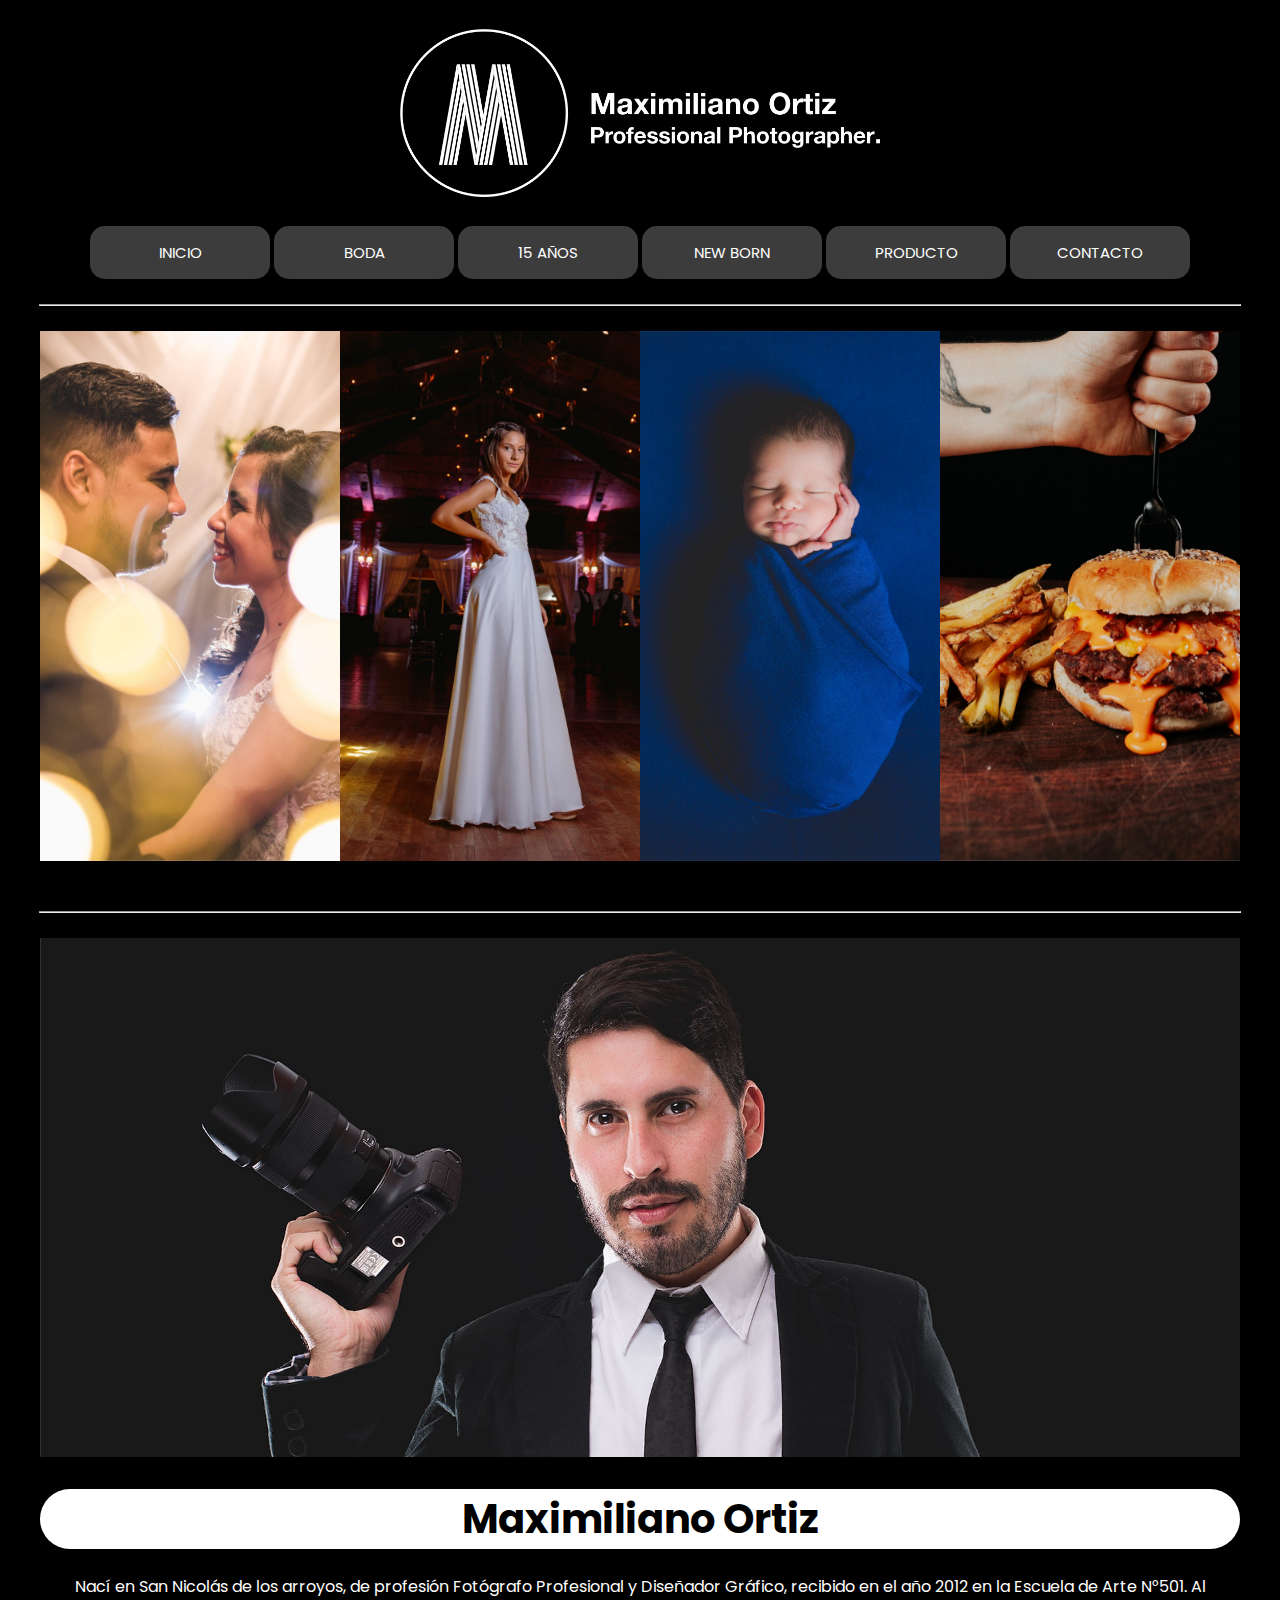
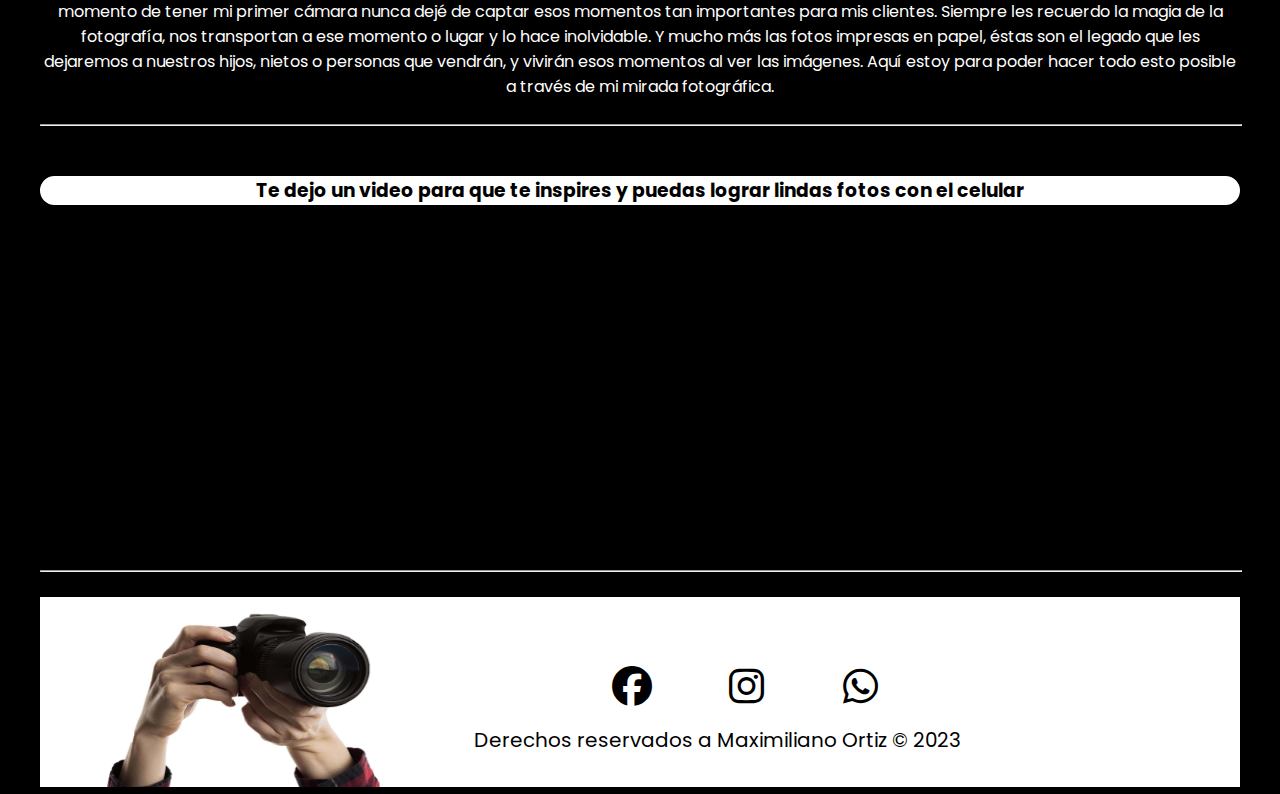
<file: index.html>
<!DOCTYPE html>
<html lang="en">
<head>
    <meta charset="UTF-8">
    <meta http-equiv="X-UA-Compatible" content="IE=edge">
    <meta name="viewport" content="width=device-width, initial-scale=1.0">
    <title>Maximiliano Ortiz Fotografía</title>
    <!-- link a CSS -->
    <link rel="stylesheet" href="./CSS/style.css">
    <!-- link a iconos -->
    <link href="https://cdnjs.cloudflare.com/ajax/libs/font-awesome/6.2.1/css/all.min.css" rel="stylesheet" />
    <!-- link a google fonts -->
    <link
      href="https://fonts.googleapis.com/css2?family=Poppins:wght@100;300;400;600;900&display=swap"
      rel="stylesheet"/>
    
</head>
<body>
    <div>
        <header class="center">
            <a href="../index.html"><img class="logo shadow" src="./img/logo.png" alt="Logo"></a>
        </header>
        <div class="navbar_">
            <ul class="shadow">
                <li><a href="./index.html">INICIO</a></li>
                <li><a href="./pages/Boda.html">BODA</a></li>
                <li><a href="./pages/15 Años.html">15 AÑOS</a></li>
                <li><a href="./pages/New Born.html">NEW BORN</a></li>
                <li><a href="./pages/Foto Producto.html">PRODUCTO</a></li>
                <li><a href="./pages/Contacto.html">CONTACTO</a></li>
            </ul>
            <br>
        </div>
    <hr class="center">
    <br>
    <div class="galeria_inicio center">
      <section class="inicio conteiner1 center">
        <a href="./pages/Boda.html"><img src="./img/1 Boda.jpg" alt="Boda"></a>
        <a href="./pages/15 Años.html"><img src="./img/2 15 Años.jpg" alt="15 años"></a>
        <a href="./pages/New Born.html"><img src="./img/3 Newborn.jpg" alt="New Born"></a>
        <a href="./pages/Foto Producto.html"><img src="./img/4 Fotoproducto (1).jpg" alt="Foto Producto"></a>
      </section>
    </div>
    <br>
    <br>
    <hr class="center">
<br>
    <div class="retraro center">      
        <img src="./img/5 Fotógrafo.jpg" alt="imagen del fotógrafo" class="center retrato">
        <br>
        <br>
        <h2>Maximiliano Ortiz</h2>
        <br>
       <p class="center">Nací en San Nicolás de los arroyos, de profesión Fotógrafo Profesional y Diseñador Gráfico, recibido en el año 2012 en la Escuela de Arte N°501. Al momento de tener mi primer cámara nunca dejé de captar esos momentos tan importantes para mis clientes. Siempre les recuerdo la magia de la fotografía, nos transportan a ese momento o lugar y lo hace inolvidable. Y mucho más las fotos impresas en papel, éstas son el legado que les dejaremos a nuestros hijos, nietos o personas que vendrán, y vivirán esos momentos al ver las imágenes.
        Aquí estoy para poder hacer todo esto posible a través de mi mirada fotográfica.
        </p>
    <br>
    <hr class="center">
    <br>
    <br>
    <h3 class="center">Te dejo un video para que te inspires y puedas lograr lindas fotos con el celular</h3>
    <br>
    <iframe width="560" height="315" src="https://www.youtube.com/embed/gHG-YSKYx3I" title="YouTube video player" frameborder="0" allow="accelerometer; autoplay; clipboard-write; encrypted-media; gyroscope; picture-in-picture; web-share" allowfullscreen></iframe>
    <br> 
    <hr class="center">
    <br>
    <footer class="center">
        <div class="footer-container">
          <div class="footer-content">
             <div class="social-media">
              <a href="https://www.facebook.com/maximilianoortizfotografia" target="_blank" class="fa-brands fa-facebook img"></a>
              <a href="https://www.instagram.com/maxiortizfotografia/" target="_blank" class= "fa-brands fa-instagram img"></a>
              <a href="https://wa.link/fpqxkb" target="_blank" class="fa-brands fa-whatsapp img"></a>
            </div>
            <div class="derechos">
             <p>Derechos reservados a Maximiliano Ortiz &copy; 2023</p>
            </div>
          </div>
        <img src="./img/footer.jpg" alt="Logo" class="logof">
        </div>
      </footer>
   <script src="./JSS/js.js"></script>
</body>
</html>
</file>
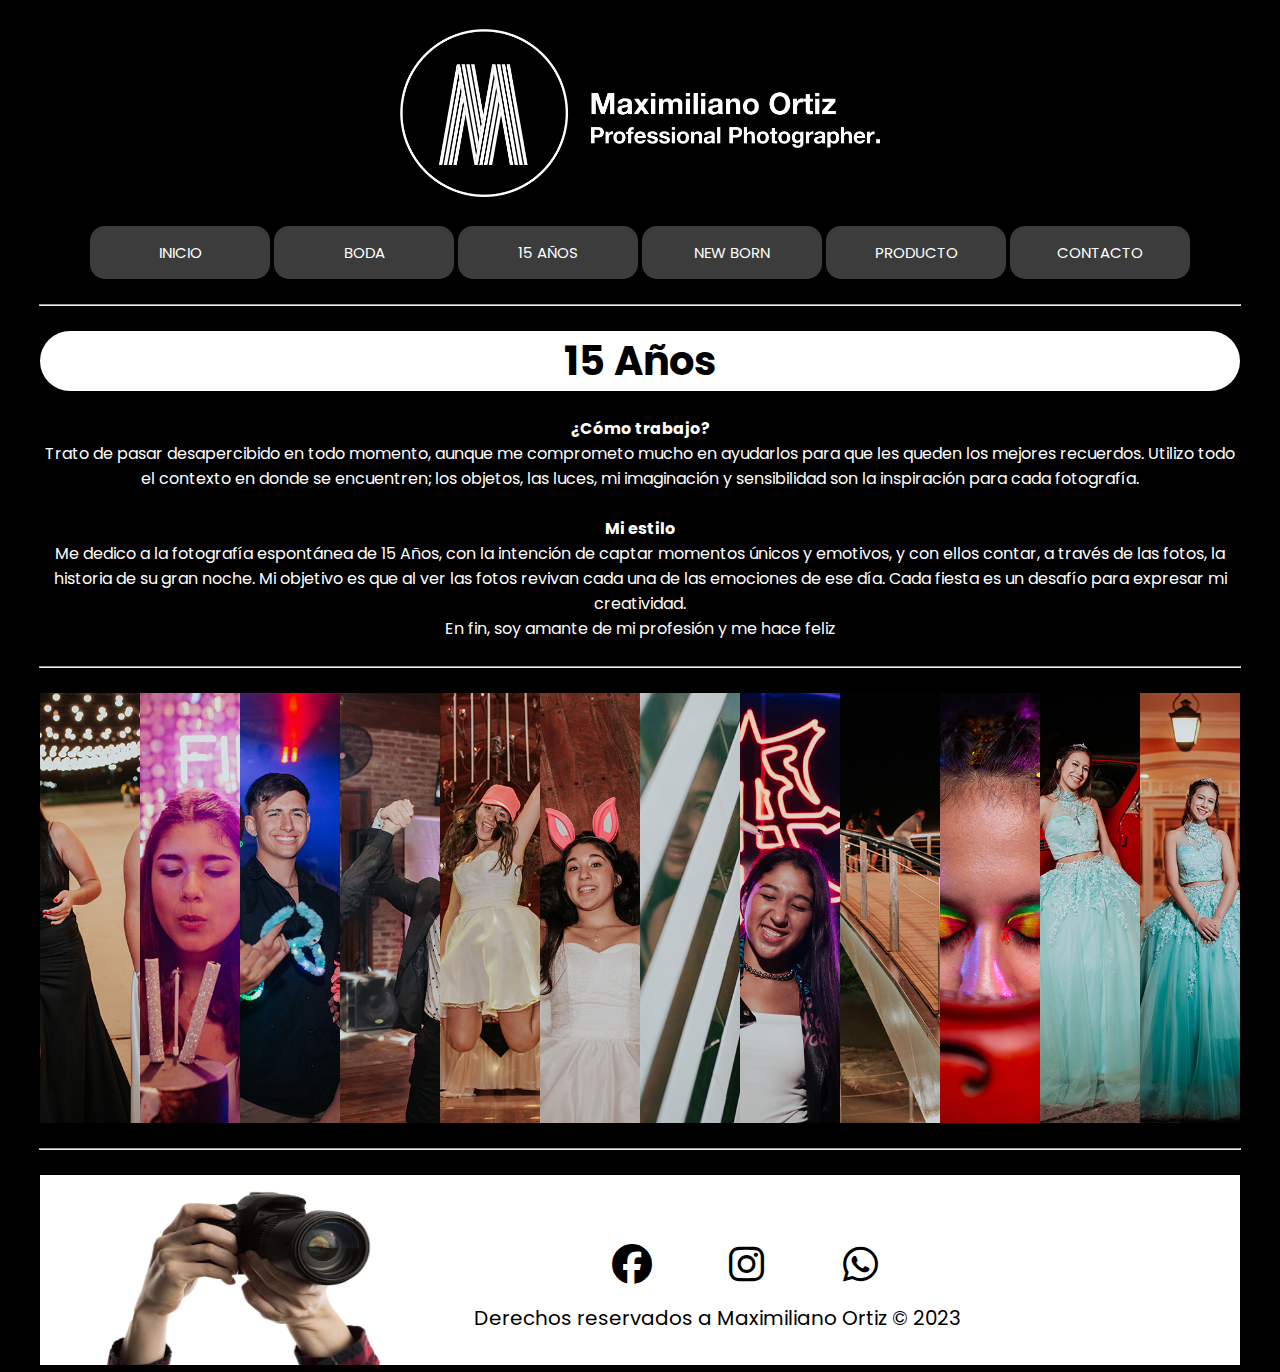
<file: pages/15 Años.html>
<!DOCTYPE html>
<html lang="en">
<head>
    <meta charset="UTF-8">
    <meta http-equiv="X-UA-Compatible" content="IE=edge">
    <meta name="viewport" content="width=device-width, initial-scale=1.0">
    <title>Maximiliano Ortiz Fotografía</title>
    <!-- link a CSS -->
    <link rel="stylesheet" href="../CSS/style.css">
    <!-- link a iconos -->
    <link href="https://cdnjs.cloudflare.com/ajax/libs/font-awesome/6.2.1/css/all.min.css" rel="stylesheet" />
    <!-- link a google fonts -->
    <link
      href="https://fonts.googleapis.com/css2?family=Poppins:wght@100;300;400;600;900&display=swap"
      rel="stylesheet"/>
  
</head>
<body>
    <div>
        <header class="center">
            <a href="../index.html"><img class="logo shadow" src="../img/logo.png" alt="Logo"></a>
        </header>
        <div class="navbar_">
            <ul class="shadow">
                <li><a href="../index.html">INICIO</a></li>
                <li><a href="../pages/Boda.html">BODA</a></li>
                <li><a href="../pages/15 Años.html">15 AÑOS</a></li>
                <li><a href="../pages/New Born.html">NEW BORN</a></li>
                <li><a href="../pages/Foto Producto.html">PRODUCTO</a></li>
                <li><a href="../pages/Contacto.html">CONTACTO</a></li>
            </ul>
            <br>
        </div>
    <hr class="center">
    <br>
    <h2 class="center">15 Años</h2>
    <br>
    <p class="center">
    <h4 class="center">¿Cómo trabajo?</h4>
    <p class="center">Trato de pasar desapercibido en todo momento, aunque me comprometo mucho en ayudarlos para que les queden los mejores recuerdos. Utilizo todo el contexto en donde se encuentren; los objetos, las luces, mi imaginación y sensibilidad son la inspiración para cada fotografía. </p>
    <br>    
    <h4 class="center">Mi estilo</h4>
    <p class="center">Me dedico a la fotografía espontánea de 15 Años, con la intención de captar momentos únicos y emotivos, y con ellos contar, a través de las fotos, la historia de su gran noche. Mi objetivo es que al ver las fotos revivan cada una de las emociones de ese día. Cada fiesta es un desafío para expresar mi creatividad.
    <br>
    En fin, soy amante de mi profesión y me hace feliz</p>   
    </p>
    <br>
    <hr class="center">
    <br>
    <div class="galeria_15">
        <section class="conteiner center">
          <img src="../img/2 15 Años/2 15 años (1).jpg" alt="15 Años">
          <img src="../img/2 15 Años/2 15 años (2).jpg" alt="15 Años">
          <img src="../img/2 15 Años/2 15 años (3).jpg" alt="15 Años">
          <img src="../img/2 15 Años/2 15 años (4).jpg" alt="15 Años">
          <img src="../img/2 15 Años/2 15 años (5).jpg" alt="15 Años">
          <img src="../img/2 15 Años/2 15 años (6).jpg" alt="15 Años">
          <img src="../img/2 15 Años/2 15 años (7).jpg" alt="15 Años">
          <img src="../img/2 15 Años/2 15 años (8).jpg" alt="15 Años">
          <img src="../img/2 15 Años/2 15 años (9).jpg" alt="15 Años">
          <img src="../img/2 15 Años/2 15 años (10).jpg" alt="15 Años">
          <img src="../img/2 15 Años/2 15 años (11).jpg" alt="15 Años">
          <img src="../img/2 15 Años/2 15 años (12).jpg" alt="15 Años">
        </section>
      </div>
      <br>
      <hr class="center">
      <br>
        <footer class="center">
            <div class="footer-container">
              <div class="footer-content">
                 <div class="social-media">
                  <a href="https://www.facebook.com/maximilianoortizfotografia" target="_blank" class="fa-brands fa-facebook img"></a>
                  <a href="https://www.instagram.com/maxiortizfotografia/" target="_blank" class= "fa-brands fa-instagram img"></a>
                  <a href="https://wa.link/fpqxkb" target="_blank" class="fa-brands fa-whatsapp img"></a>
                </div>
                <div class="derechos">
                 <p>Derechos reservados a Maximiliano Ortiz &copy; 2023</p>
                </div>
              </div>
            <img src="../img/footer.jpg" alt="Logo" class="logof">
            </div>
          </footer>
</body>
</html>
</file>
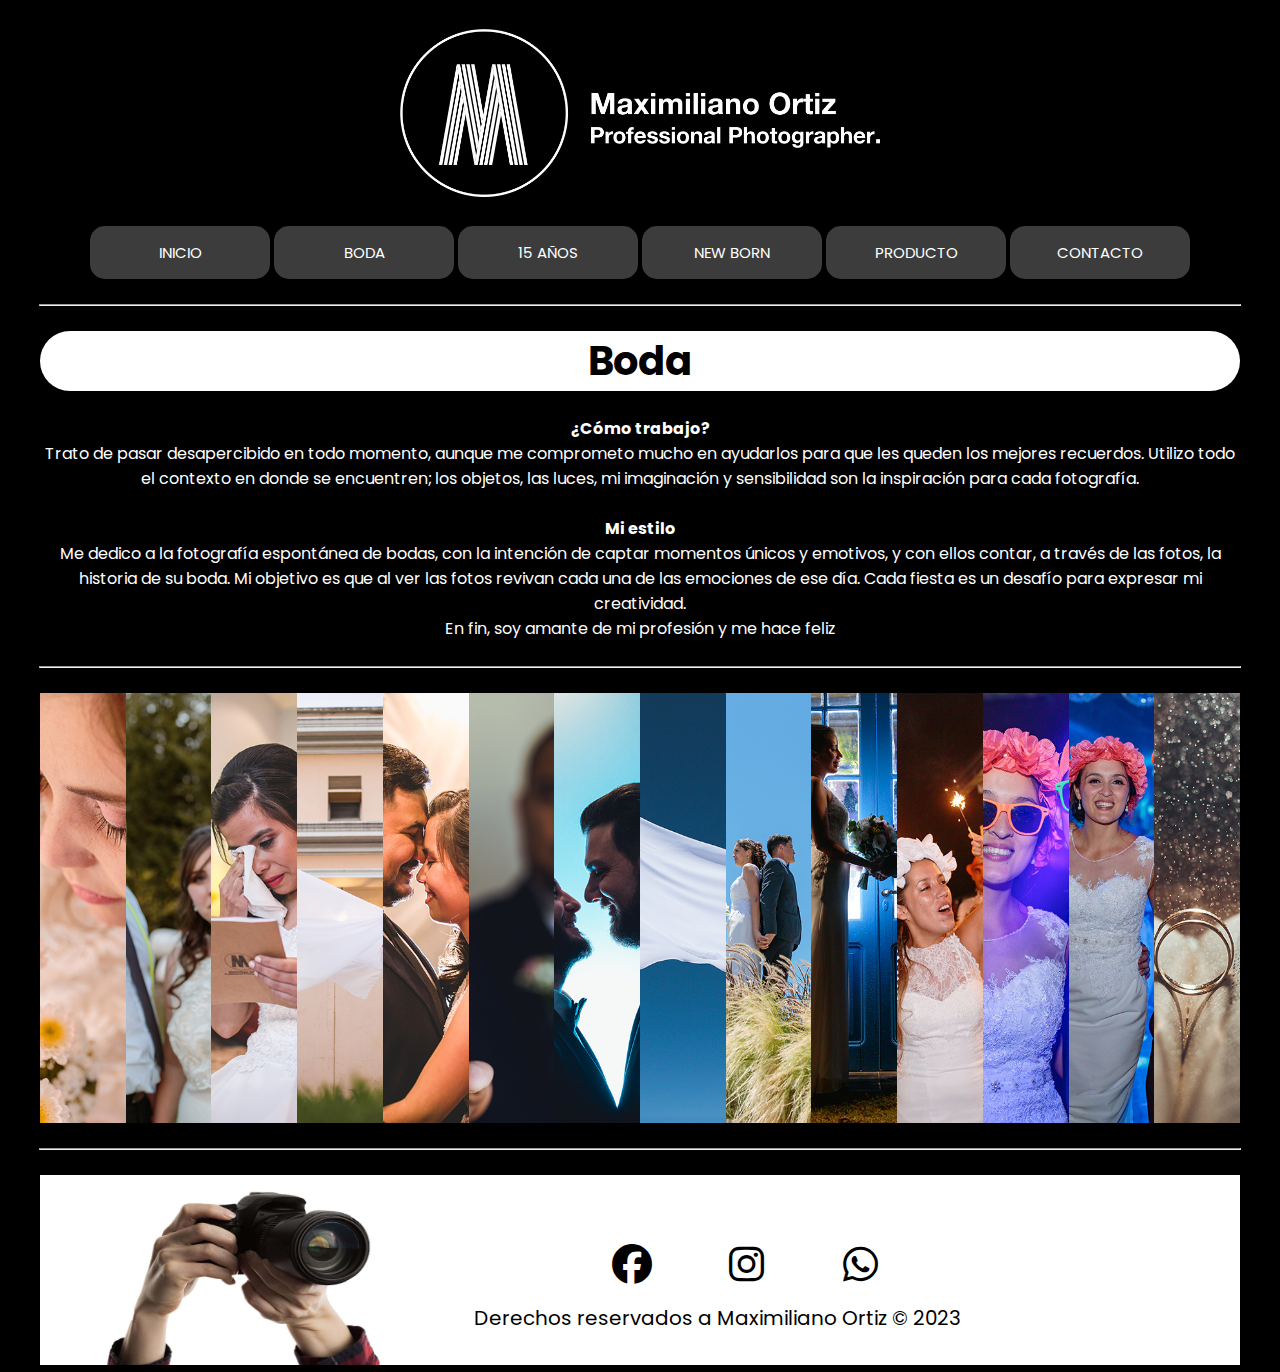
<file: pages/Boda.html>
<!DOCTYPE html>
<html lang="en">
<head>
    <meta charset="UTF-8">
    <meta http-equiv="X-UA-Compatible" content="IE=edge">
    <meta name="viewport" content="width=device-width, initial-scale=1.0">
    <title>Maximiliano Ortiz Fotografía</title>
    <!-- link a CSS -->
    <link rel="stylesheet" href="../CSS/style.css">
    <!-- link a iconos -->
    <link href="https://cdnjs.cloudflare.com/ajax/libs/font-awesome/6.2.1/css/all.min.css" rel="stylesheet" />
    <!-- link a google fonts -->
    <link
      href="https://fonts.googleapis.com/css2?family=Poppins:wght@100;300;400;600;900&display=swap"
      rel="stylesheet"/>
  
</head>
<body>
    <div>
        <header class="center">
            <a href="../index.html"><img class="logo shadow" src="../img/logo.png" alt="Logo"></a>
        </header>
        <div class="navbar_">
            <ul class="shadow">
                <li><a href="../index.html">INICIO</a></li>
                <li><a href="../pages/Boda.html">BODA</a></li>
                <li><a href="../pages/15 Años.html">15 AÑOS</a></li>
                <li><a href="../pages/New Born.html">NEW BORN</a></li>
                <li><a href="../pages/Foto Producto.html">PRODUCTO</a></li>
                <li><a href="../pages/Contacto.html">CONTACTO</a></li>
            </ul>
            <br>
        </div>
    <hr class="center">
    <br>
    <h2 class="center">Boda</h2>
    <br>
    <p class="center">
    <h4 class="center">¿Cómo trabajo?</h4>
    <p class="center">Trato de pasar desapercibido en todo momento, aunque me comprometo mucho en ayudarlos para que les queden los mejores recuerdos. Utilizo todo el contexto en donde se encuentren; los objetos, las luces, mi imaginación y sensibilidad son la inspiración para cada fotografía. </p>
    <br>    
    <h4 class="center">Mi estilo</h4>
    <p class="center">Me dedico a la fotografía espontánea de bodas, con la intención de captar momentos únicos y emotivos, y con ellos contar, a través de las fotos, la historia de su boda. Mi objetivo es que al ver las fotos revivan cada una de las emociones de ese día. Cada fiesta es un desafío para expresar mi creatividad.
    <br>
    En fin, soy amante de mi profesión y me hace feliz</p>   
    </p>
    <br>
    <hr class="center">
    <br>
    <div class="galeria_15">
        <section class="conteiner center">
          <img src="../img/1 Boda/1 bodas (1).jpg" alt="Boda">
          <img src="../img/1 Boda/1 bodas (2).jpg" alt="Boda">
          <img src="../img/1 Boda/1 bodas (3).jpg" alt="Boda">
          <img src="../img/1 Boda/1 bodas (4).jpg" alt="Boda">
          <img src="../img/1 Boda/1 bodas (5).jpg" alt="Boda">
          <img src="../img/1 Boda/1 bodas (6).jpg" alt="Boda">
          <img src="../img/1 Boda/1 bodas (7).jpg" alt="Boda">
          <img src="../img/1 Boda/1 bodas (8).jpg" alt="Boda">
          <img src="../img/1 Boda/1 bodas (9).jpg" alt="Boda">
          <img src="../img/1 Boda/1 bodas (10).jpg" alt="Boda">
          <img src="../img/1 Boda/1 bodas (11).jpg" alt="Boda">
          <img src="../img/1 Boda/1 bodas (12).jpg" alt="Boda">
          <img src="../img/1 Boda/1 bodas (13).jpg" alt="Boda">
          <img src="../img/1 Boda/1 bodas (14).jpg" alt="Boda">

        </section>
      </div>
      <br>
      <hr class="center">
      <br>
        <footer class="center">
            <div class="footer-container">
              <div class="footer-content">
                 <div class="social-media">
                  <a href="https://www.facebook.com/maximilianoortizfotografia" target="_blank" class="fa-brands fa-facebook img"></a>
                  <a href="https://www.instagram.com/maxiortizfotografia/" target="_blank" class= "fa-brands fa-instagram img"></a>
                  <a href="https://wa.link/fpqxkb" target="_blank" class="fa-brands fa-whatsapp img"></a>
                </div>
                <div class="derechos">
                 <p>Derechos reservados a Maximiliano Ortiz &copy; 2023</p>
                </div>
              </div>
            <img src="../img/footer.jpg" alt="Logo" class="logof">
            </div>
          </footer>
</body>
</html>
</file>
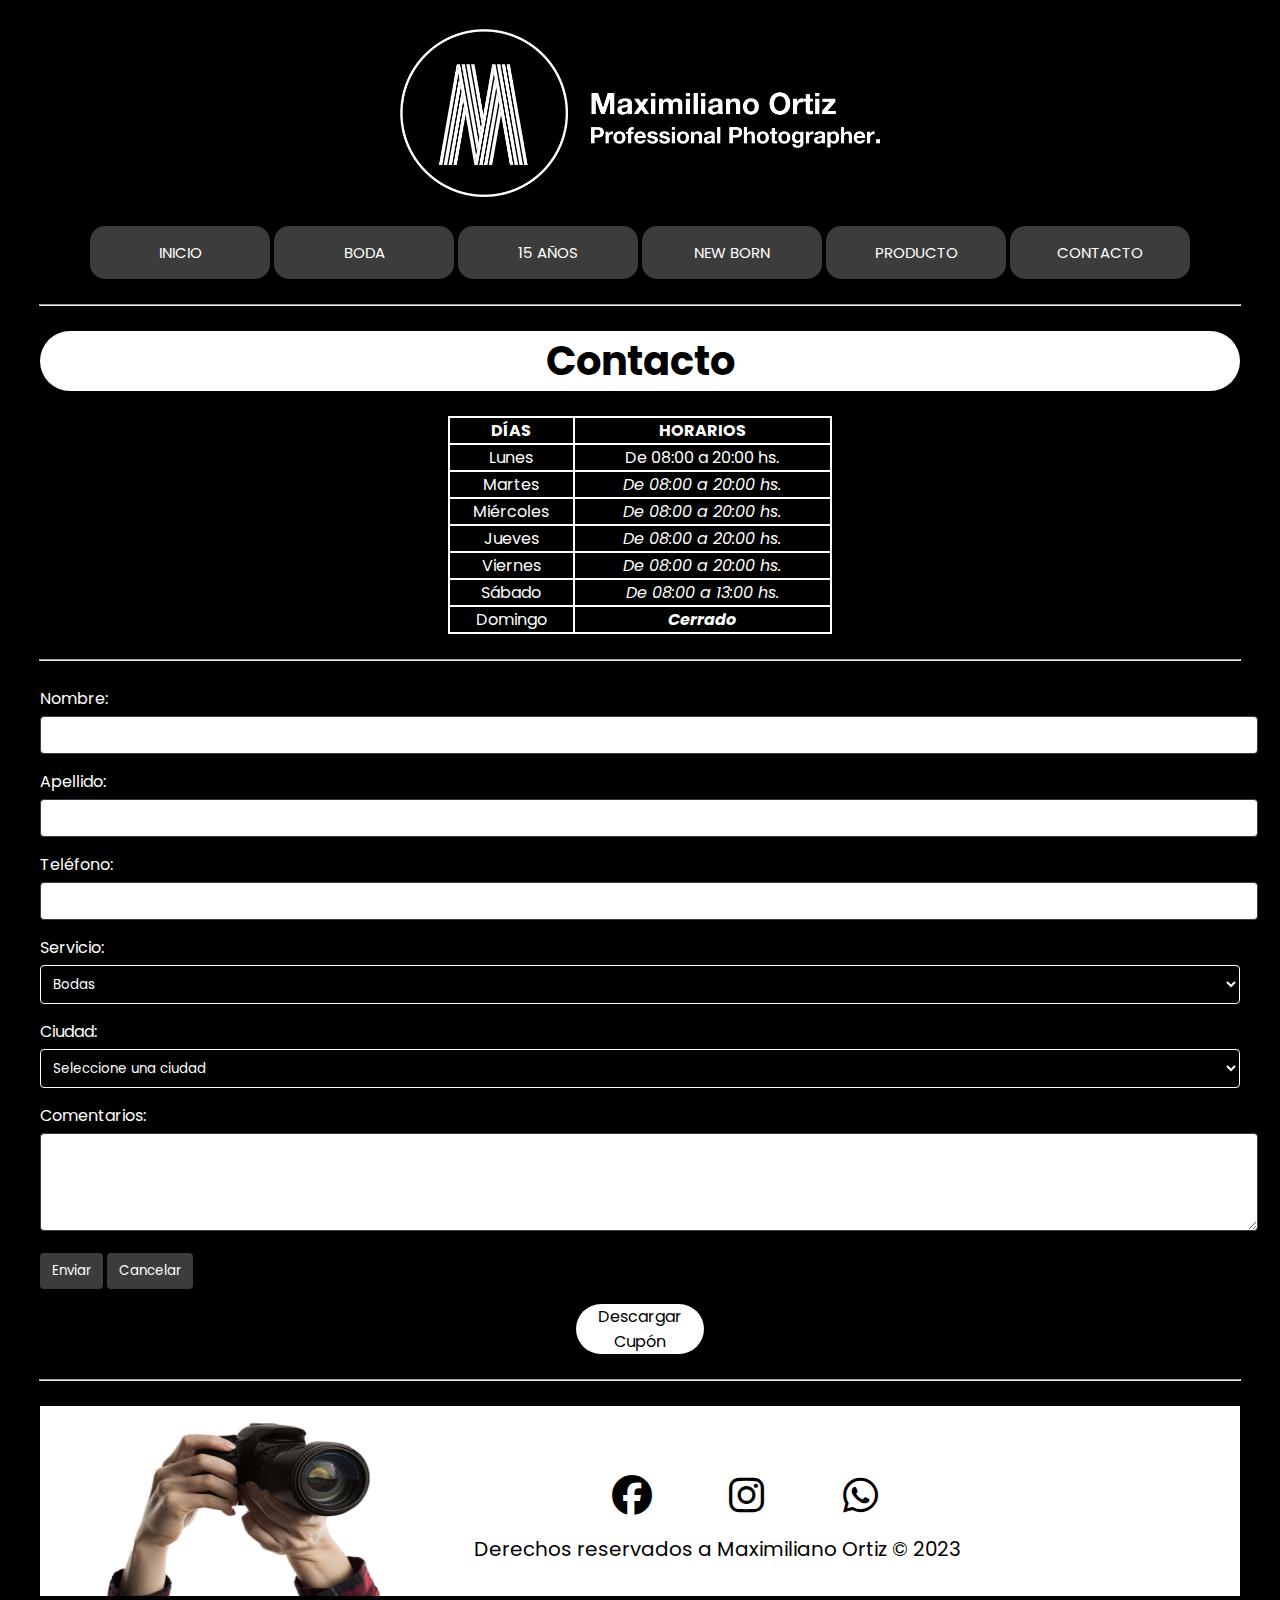
<file: pages/Contacto.html>
<!DOCTYPE html>
<html lang="en">
<head>
    <meta charset="UTF-8">
    <meta http-equiv="X-UA-Compatible" content="IE=edge">
    <meta name="viewport" content="width=device-width, initial-scale=1.0">
    <title>Maximiliano Ortiz Fotografía</title>
    <!-- link a CSS -->
    <link rel="stylesheet" href="../CSS/style.css">
    <!-- link a iconos -->
    <link href="https://cdnjs.cloudflare.com/ajax/libs/font-awesome/6.2.1/css/all.min.css" rel="stylesheet" />
    <!-- link a google fonts -->
    <link
      href="https://fonts.googleapis.com/css2?family=Poppins:wght@100;300;400;600;900&display=swap"
      rel="stylesheet"/>
</head>
<body>
    <div>
        <header class="center">
            <a href="../index.html"><img class="logo" src="../img/logo.png" alt="Logo"></a>
        </header>
        <div class="navbar_ center">
            <ul class="center">
                <li><a href="../index.html">INICIO</a></li>
                <li><a href="../pages/Boda.html">BODA</a></li>
                <li><a href="../pages/15 Años.html">15 AÑOS</a></li>
                <li><a href="..pages/New Born.html">NEW BORN</a></li>
                <li><a href="../pages/Foto Producto.html">PRODUCTO</a></li>
                <li><a href="../pages/Contacto.html">CONTACTO</a></li>
            </ul>
            <br>
        </div>
    <hr class="center">
    <br>
    <h2 class="center">Contacto</h2>
    <br>
    <table>
      <tr>
          <td class="Dias"><b> DÍAS</b></td>
          <td class="horarios"><b> HORARIOS</b></td>
      </tr>
      <tr>
          <td class="color">Lunes</td>
          <td class="color"><i></i>De 08:00 a 20:00 hs.</td>
      </tr>
      <tr>
          <td class="color">Martes</td>
          <td class="color"><i>De 08:00 a 20:00 hs.</i></td>
      </tr>    
          <tr>
            <td class="color">Miércoles</td>
            <td class="color"><i>De 08:00 a 20:00 hs.</i></td> 
          </tr>
          <tr>
              <td class="color">Jueves</td>
              <td class="color"><i>De 08:00 a 20:00 hs.</i></td>
          </tr>
          <tr>
              <td class="color">Viernes</td>
              <td class="color"><i>De 08:00 a 20:00 hs.</i></td>
          </tr>
          <tr>
              <td class="color">Sábado</td>
              <td class="color"><i>De 08:00 a 13:00 hs.</i></td>
          </tr>
          <tr>
              <td class="color">Domingo</td>
              <td><i><b> Cerrado</b></i></td>
          </tr>   
  </table>
  <br>
  <hr class="center">
  <br>
    <div class="cont center"></div>
    <form class="center">
      <div class="form-group">
        <label for="nombre">Nombre:</label>
        <input type="text" id="nombre" name="nombre" required>
      </div>
      <div class="form-group">
        <label for="apellido">Apellido:</label>
        <input type="text" id="apellido" name="apellido" required>
      </div>
      <div class="form-group">
        <label for="telefono">Teléfono:</label>
        <input type="text" id="telefono" name="telefono" required>
      </div>
      <div class="form-group">
        <label for="servicio">Servicio:</label>
        <select id="servicio" name="servicio" required>
          <option value="bodas">Bodas</option>
          <option value="quince-anos">15 Años</option>
          <option value="new-born">New Born</option>
          <option value="productos">Productos</option>
          <option value="otros">Otros</option>
        </select>
      </div>
      <div class="form-group">
        <label for="ciudad">Ciudad:</label>
        <select id="ciudad" name="ciudad">
          <option value="">Seleccione una ciudad</option>
          <option value="san-nicolas">San Nicolás</option>
          <option value="rosario">Rosario</option>
          <option value="buenos-aires">Buenos Aires</option>
          <option value="otra-provincia">Otra provincia</option>
        </select>
      </div>
      <div id="leyenda-viaticos" class="leyenda"></div>
      <div class="form-group">
        <label for="comentarios">Comentarios:</label>
        <textarea id="comentarios" name="comentarios" class="comment-box"></textarea>
      </div>
      <div class="form-group center">
        <input type="submit" value="Enviar" onclick="mostrarMensaje()">
        <input type="button" value="Cancelar">
      </div>
    </form>
  </div>
  <div class="cupon center"><a class=" cupon" href="../img/Cupón.jpg" download="Cupón de Descuento.jpg">Descargar Cupón</a></div>
<br>
  <hr class="center">
    <br>
    <footer class="center">
        <div class="footer-container">
          <div class="footer-content">
             <div class="social-media">
              <a href="https://www.facebook.com/maximilianoortizfotografia" target="_blank" class="fa-brands fa-facebook img"></a>
              <a href="https://www.instagram.com/maxiortizfotografia/" target="_blank" class= "fa-brands fa-instagram img"></a>
              <a href="https://wa.link/fpqxkb" target="_blank" class="fa-brands fa-whatsapp img"></a>
            </div>
            <div class="derechos">
             <p>Derechos reservados a Maximiliano Ortiz &copy; 2023</p>
            </div>
          </div>
        <img src="../img/footer.jpg" alt="Logo" class="logof">
        </div>
      </footer>
      <script src="https://cdn.jsdelivr.net/npm/bootstrap@5.3.0-alpha3/dist/js/bootstrap.bundle.min.js" integrity="sha384-ENjdO4Dr2bkBIFxQpeoTz1HIcje39Wm4jDKdf19U8gI4ddQ3GYNS7NTKfAdVQSZe" crossorigin="anonymous"></script>
      <script src="../JSS/js.js"></script>
</body>
</html>
</file>
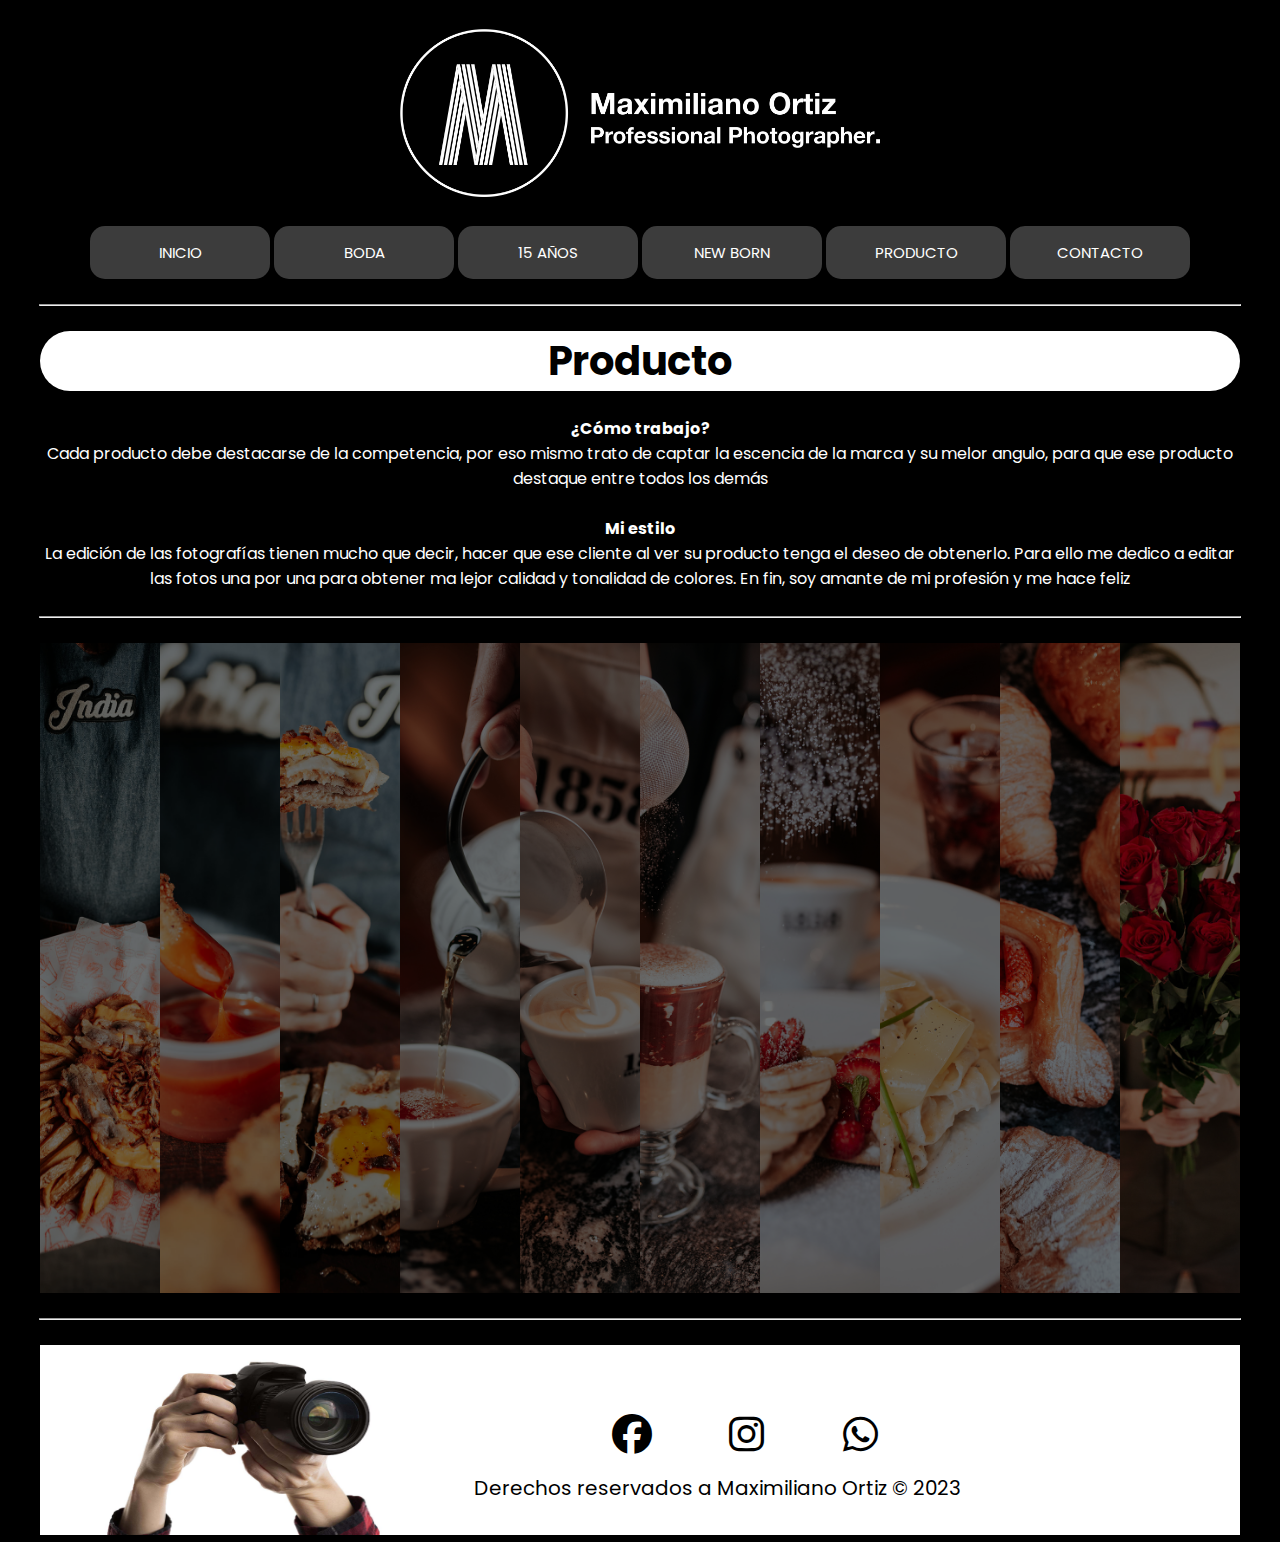
<file: pages/Foto Producto.html>
<!DOCTYPE html>
<html lang="en">
<head>
    <meta charset="UTF-8">
    <meta http-equiv="X-UA-Compatible" content="IE=edge">
    <meta name="viewport" content="width=device-width, initial-scale=1.0">
    <title>Document</title>
        <!-- link a CSS -->
        <link rel="stylesheet" href="../CSS/style.css">
        <!-- link a iconos -->
        <link href="https://cdnjs.cloudflare.com/ajax/libs/font-awesome/6.2.1/css/all.min.css" rel="stylesheet" />
        <!-- link a google fonts -->
        <link
          href="https://fonts.googleapis.com/css2?family=Poppins:wght@100;300;400;600;900&display=swap"
          rel="stylesheet"/>
      
</head>
<body>
    <div>
        <header class="center">
            <a href="../index.html"><img class="logo shadow" src="../img/logo.png" alt="Logo"></a>
        </header>
        <div class="navbar_">
            <ul class="shadow">
                <li><a href="../index.html">INICIO</a></li>
                <li><a href="../pages/Boda.html">BODA</a></li>
                <li><a href="../pages/15 Años.html">15 AÑOS</a></li>
                <li><a href="../pages/New Born.html">NEW BORN</a></li>
                <li><a href="../pages/Foto Producto.html">PRODUCTO</a></li>
                <li><a href="../pages/Contacto.html">CONTACTO</a></li>
            </ul>
            <br>
        </div>
    <hr class="center">
    <br>
    <h2 class="center">Producto</h2>
    <br>
    <p class="producto center">
    <h4 class="center">¿Cómo trabajo?</h4>
    <p class="center">Cada producto debe destacarse de la competencia, por eso mismo trato de captar la escencia de la marca y su melor angulo, para que ese producto destaque entre todos los demás</p>
    <br>  
    <h4 class="center">Mi estilo</h4>
    <p class="center">La edición de las fotografías tienen mucho que decir, hacer que ese cliente al ver su producto tenga el deseo de obtenerlo. Para ello me dedico a editar las fotos una por una para obtener ma lejor calidad y tonalidad de colores.
    En fin, soy amante de mi profesión y me hace feliz <br>
    <br>
    <hr class="center">
    <br>
    <div class="galeria center">
        <section class="producto center">
          <img class="producto" src="../img/4 Fotoproducto/4 Fotoproducto (2).jpg" alt="foto">
          <img class="producto"src="../img/4 Fotoproducto/4 Fotoproducto (3).jpg" alt="foto">
          <img class="producto"src="../img/4 Fotoproducto/4 Fotoproducto (4).jpg" alt="foto">
          <img class="producto"src="../img/4 Fotoproducto/4 Fotoproducto (5).jpg" alt="foto">
          <img class="producto"src="../img/4 Fotoproducto/4 Fotoproducto (6).jpg" alt="foto">
          <img class="producto"src="../img/4 Fotoproducto/4 Fotoproducto (7).jpg" alt="foto">
          <img class="producto"src="../img/4 Fotoproducto/4 Fotoproducto (8).jpg" alt="foto">
          <img class="producto"src="../img/4 Fotoproducto/4 Fotoproducto (9).jpg" alt="foto">
          <img class="producto"src="../img/4 Fotoproducto/4 Fotoproducto (10).jpg" alt="foto">
          <img class="producto"src="../img/4 Fotoproducto/4 Fotoproducto (11).jpg" alt="foto">
        </section>
      </div>
      <br>
      <hr class="center">
      <br>
      <footer class="center">
          <div class="footer-container">
            <div class="footer-content">
               <div class="social-media">
                <a href="https://www.facebook.com/maximilianoortizfotografia" target="_blank" class="fa-brands fa-facebook img"></a>
                <a href="https://www.instagram.com/maxiortizfotografia/" target="_blank" class= "fa-brands fa-instagram img"></a>
                <a href="https://wa.link/fpqxkb" target="_blank" class="fa-brands fa-whatsapp img"></a>
              </div>
              <div class="derechos">
               <p>Derechos reservados a Maximiliano Ortiz &copy; 2023</p>
              </div>
            </div>
          <img src="../img/footer.jpg" alt="Logo" class="logof">
          </div>
        </footer>
</body>
</html>
</file>
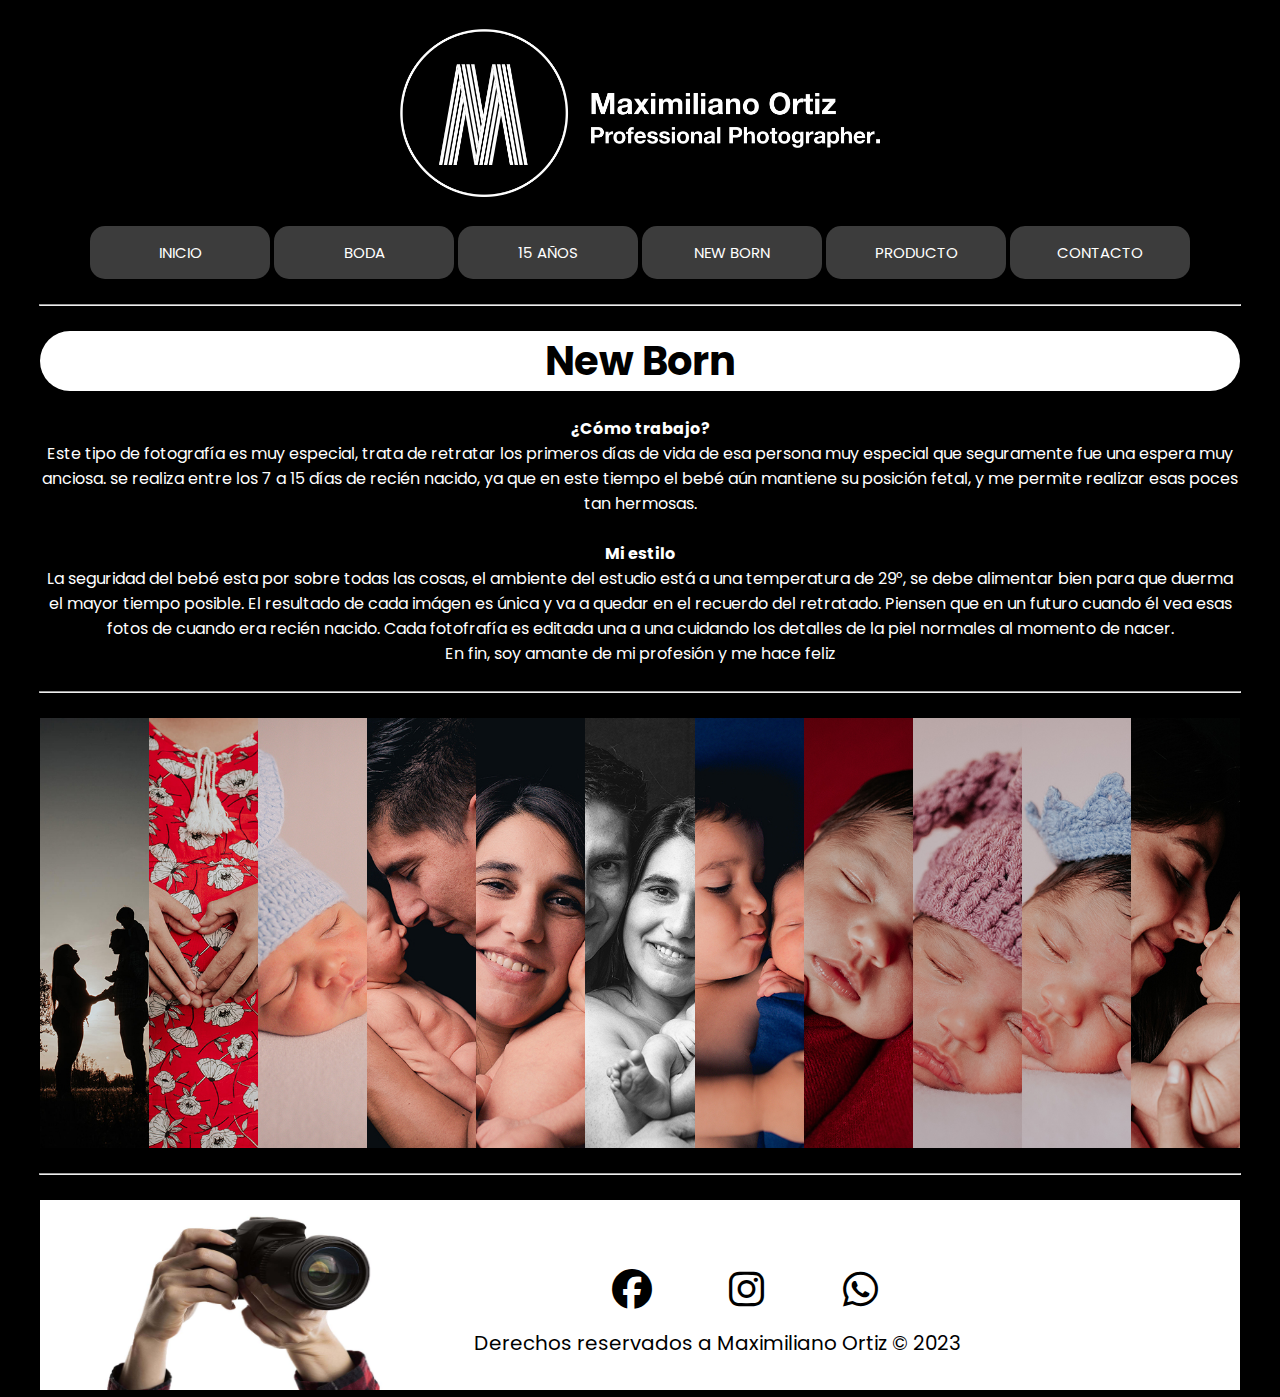
<file: pages/New Born.html>
<!DOCTYPE html>
<html lang="en">
<head>
    <meta charset="UTF-8">
    <meta http-equiv="X-UA-Compatible" content="IE=edge">
    <meta name="viewport" content="width=device-width, initial-scale=1.0">
    <title>Maximiliano Ortiz Fotografía</title>
    <!-- link a CSS -->
    <link rel="stylesheet" href="../CSS/style.css">
    <!-- link a iconos -->
    <link href="https://cdnjs.cloudflare.com/ajax/libs/font-awesome/6.2.1/css/all.min.css" rel="stylesheet" />
    <!-- link a google fonts -->
    <link
      href="https://fonts.googleapis.com/css2?family=Poppins:wght@100;300;400;600;900&display=swap"
      rel="stylesheet"/>
  
</head>
<body>
    <div>
        <header class="center">
            <a href="../index.html"><img class="logo shadow" src="../img/logo.png" alt="Logo"></a>
        </header>
        <div class="navbar_">
            <ul class="shadow">
                <li><a href="../index.html">INICIO</a></li>
                <li><a href="../pages/Boda.html">BODA</a></li>
                <li><a href="../pages/15 Años.html">15 AÑOS</a></li>
                <li><a href="../pages/New Born.html">NEW BORN</a></li>
                <li><a href="../pages/Foto Producto.html">PRODUCTO</a></li>
                <li><a href="../pages/Contacto.html">CONTACTO</a></li>
            </ul>
            <br>
        </div>
    <hr class="center">
    <br>
    <h2 class="center">New Born</h2>
    <br>
    <p class="center">
    <h4 class="center">¿Cómo trabajo?</h4>
    <p class="center">Este tipo de fotografía es muy especial, trata de retratar los primeros días de vida de esa persona muy especial que seguramente fue una espera muy anciosa. se realiza entre los 7 a 15 días de recién nacido, ya que en este tiempo el bebé aún mantiene su posición fetal, y me permite realizar esas poces tan hermosas. </p>
    <br>    
    <h4 class="center">Mi estilo</h4>
    <p class="center">La seguridad del bebé esta por sobre todas las cosas, el ambiente del estudio está a una temperatura de 29°, se debe alimentar bien para que duerma el mayor tiempo posible. El resultado de cada imágen es única y va a quedar en el recuerdo del retratado. Piensen que en un futuro cuando él vea esas fotos de cuando era recién nacido. Cada fotofrafía es editada una a una cuidando los detalles de la piel normales al momento de nacer.
    <br>
    En fin, soy amante de mi profesión y me hace feliz</p>   
    </p>
    <br>
    <hr class="center">
    <br>
    <div class="galeria_15">
        <section class="conteiner center">
          <img src="../img/3 newborn/3 Newborn (0).jpg" alt="Nwe Born">
          <img src="../img/3 newborn/3 Newborn (1).jpg" alt="Nwe Born">
          <img src="../img/3 newborn/3 Newborn (2).jpg" alt="Nwe Born">
          <img src="../img/3 newborn/3 Newborn (3).jpg" alt="Nwe Born">
          <img src="../img/3 newborn/3 Newborn (4).jpg" alt="Nwe Born">
          <img src="../img/3 newborn/3 Newborn (5).jpg" alt="Nwe Born">
          <img src="../img/3 newborn/3 Newborn (6).jpg" alt="Nwe Born">
          <img src="../img/3 newborn/3 Newborn (7).jpg" alt="Nwe Born">
          <img src="../img/3 newborn/3 Newborn (8).jpg" alt="Nwe Born">
          <img src="../img/3 newborn/3 Newborn (9).jpg" alt="Nwe Born">
          <img src="../img/3 newborn/3 Newborn (10).jpg" alt="Nwe Born">
        </section>
      </div>
      <br>
      <hr class="center">
        <br>
        <footer class="center">
            <div class="footer-container">
              <div class="footer-content">
                 <div class="social-media">
                  <a href="https://www.facebook.com/maximilianoortizfotografia" target="_blank" class="fa-brands fa-facebook img"></a>
                  <a href="https://www.instagram.com/maxiortizfotografia/" target="_blank" class= "fa-brands fa-instagram img"></a>
                  <a href="https://wa.link/fpqxkb" target="_blank" class="fa-brands fa-whatsapp img"></a>
                </div>
                <div class="derechos">
                 <p>Derechos reservados a Maximiliano Ortiz &copy; 2023</p>
                </div>
              </div>
            <img src="../img/footer.jpg" alt="Logo" class="logof">
            </div>
          </footer>
</body>
</html>
</file>
<file: CSS/style.css>
:root {
    --negro: #000;
    --blanco: #fff;
    --gris: #3c3c3c;
}
    
*{
    background: var(--negro);
    margin: 0;
    padding: 0;
    font-family: "Poppins",Helvetica, sans-serif, Arial;
}
.center {
    width: 100%;
    max-width: 1200px;
    margin: 0 auto;
  } 

  .shadow {
    box-shadow: 0 0 4px var(--negro);
  }
.logo {
    padding: 2%;
    width: 40%;
    margin: 5px auto;
    display: flex;
}

.navbar_ ul{
    list-style: none;
    background: var(--negro);
    padding:0;
    margin: 0;
    text-align: center;
}
.navbar_ li{
    display: inline-block;
    
}
.navbar_ a{
    background: var(--gris);
    text-decoration: none;
    color: var(--blanco);
    width: 100px;
    display: block;
    padding: 15px 40px;
    font-size: 15px;
    text-transform: uppercase;
    text-align: center;
    border-radius: 15px;
}
.navbar_ a:hover{
    background: var(--blanco);
    color: var(--negro);
}

/*======= Galeria de fotos Inicio=====*/
div.galeria_inicio {
  display: flex;
  flex-direction: column;
  align-items: center;
  justify-content: center;
}

section.inicio {
  display: flex;
  width: 100%;
  height: 530px;
}

section.inicio img {
  width: 0px;
  flex-grow: 1;
  object-fit: cover;
  transition: 0.5s ease;
}

section.conteiner1 img:hover {
  cursor: pointer;
  width: 350px;

}

section a {
  display: flex;
  flex-grow: 1;
}
/*======= Video ======*/
iframe {
  width: 50%;
  max-width: 1200px;
  margin: 0 auto;
  display: flex;
}
h3 {
  text-align: center;
  color: var(--negro);
  background: var(--blanco);
  border-radius: 30px;
}

/*======= Retrato ======*/
.retrato.img{
    width: 600px;
}

.retrato p{
    color: var(--blanco);
    text-align: center;
    font-size: 20px;

}

h2{
    color: var(--negro);
    text-align: center;
    font-size: 40px;
    background: var(--blanco);
    border-radius: 30px;

}
/*======Footer====*/
footer {
    background-color: var(--negro);

  }
  
  .footer-container {
    position: relative;
  }
  
  .logof {
    width: 100%;
    height: 190px;
  }
  
  .social-media {
    position: absolute;
    top: 30%;
    transform: translateY(-0%);
    right: 300px;
    background-color: var(--blanco);
  }
  
  .social-media a {
    margin-right: 50px;
    text-decoration: none;
    color: var(--negro);
    background: var(--blanco);
    font-size: 40px;
    width: 60px;
    height: 60px;
    border-radius: 30%;
    text-align: center;
    line-height: 60px;
    
  }
  .social-media a:hover {
    margin-right: 50px;
    text-decoration: none;
    color: var(--blanco);
    background: var(--negro);
    font-size: 40px;
    border-radius: 30%;
    width: 60px;
    height: 60px;
    text-align: center;
    line-height: 60px;
  }

 .derechos p {
    position: absolute;
    top: 65%;
    right: 280px;
    color: var(--negro);
    background-color: var(--blanco);
    font-size: 20px;
  }

/*==========contacto======*/
form{
    color: var(--blanco);
}
.cupon {
  color: var(--negro);
  background: var(--blanco);
  text-decoration: none;
  text-align: center;
  width: 10%;
  border-radius: 50px;

}

table{
  background: var(--blanco);
  color: var(--blanco);
  text-align: center;
  width: 30%;
  margin: auto;

}

/*========Boda=======*/
section {
  display: flex;
  width: 1000px;
  height: 430px;
}
section .conteiner img {
  width: 0px;
  flex-grow: 1;
  object-fit: cover;
  opacity: .5;
  transition: .5s ease;
}
section img:hover {
cursor: pointer;
  width: 300px;
  opacity: 1;
  filter: contrast(110%);
}
h4,p{
    text-align: center;
    color: var(--blanco);
}

/*======= foto producto=======*/
section.producto {
  display: flex;
  width: 100%;
  height: 650px;
}
.producto{
  width: 100px;
  flex-grow: 1;
  object-fit: cover;
  transition: .5s ease;
}
section.producto img {
  width: 0px;
  flex-grow: 1;
  object-fit: cover;
  opacity: 0.5;
  transition: 0.5s ease;
}

section.producto img:hover {
  cursor: pointer;
  width: 350px;
  opacity: 1;
  filter: contrast(110%);
}

/*======= 15 Años =======*/
div.galeria_15{
  display: flex;
  flex-direction: column;
  align-items: center;
  justify-content: center;
}
section .conteiner {
  display: flex;
  width: 1000px;
  height: 430px;
}
section img {
  width: 0px;
  flex-grow: 1;
  object-fit: cover;
  transition: .5s ease;
}
section img:hover {
cursor: pointer;
  width: 550px;
  filter: contrast(110%);
}

/*======= Contacto =======*/

.form-group {
  margin-bottom: 15px;
}

.form-group label {
  display: block;
  margin-bottom: 5px;
}

.form-group input[type="text"],
.form-group textarea {
  width: 100%;
  padding: 8px;
  border: 1px solid var(--gris);
  border-radius: 4px;
background: var(--blanco) ;
}

.form-group select {
  width: 100%;
  padding: 8px;
  border: 1px solid var(--blanco);
  border-radius: 4px;
  background-color: var(--negro);
  color: var(--blanco);
}

.form-group .comment-box {
  height: 80px;
}

.form-group input[type="submit"],
.form-group input[type="button"] {
  background-color: var(--gris);
  color: var(--blanco);
  padding: 8px 12px;
  border: none;
  border-radius: 4px;
  cursor: pointer;
}

.form-group select {
  width: 100%;
  padding: 8px;
  border: 1px solid var(--blanco);
  border-radius: 4px;
  background-color: var(--negro);
  color: var(--blanco);
}

.leyenda{
  background: var(--gris);
  align-items: center;
}
.form-group .comment-box {
  height: 80px;
}
.form-group input[type="submit"]:hover,
.form-group input[type="button"]:hover {
  background-color: var(--blanco);
  color: var(--negro);
}
</file>
